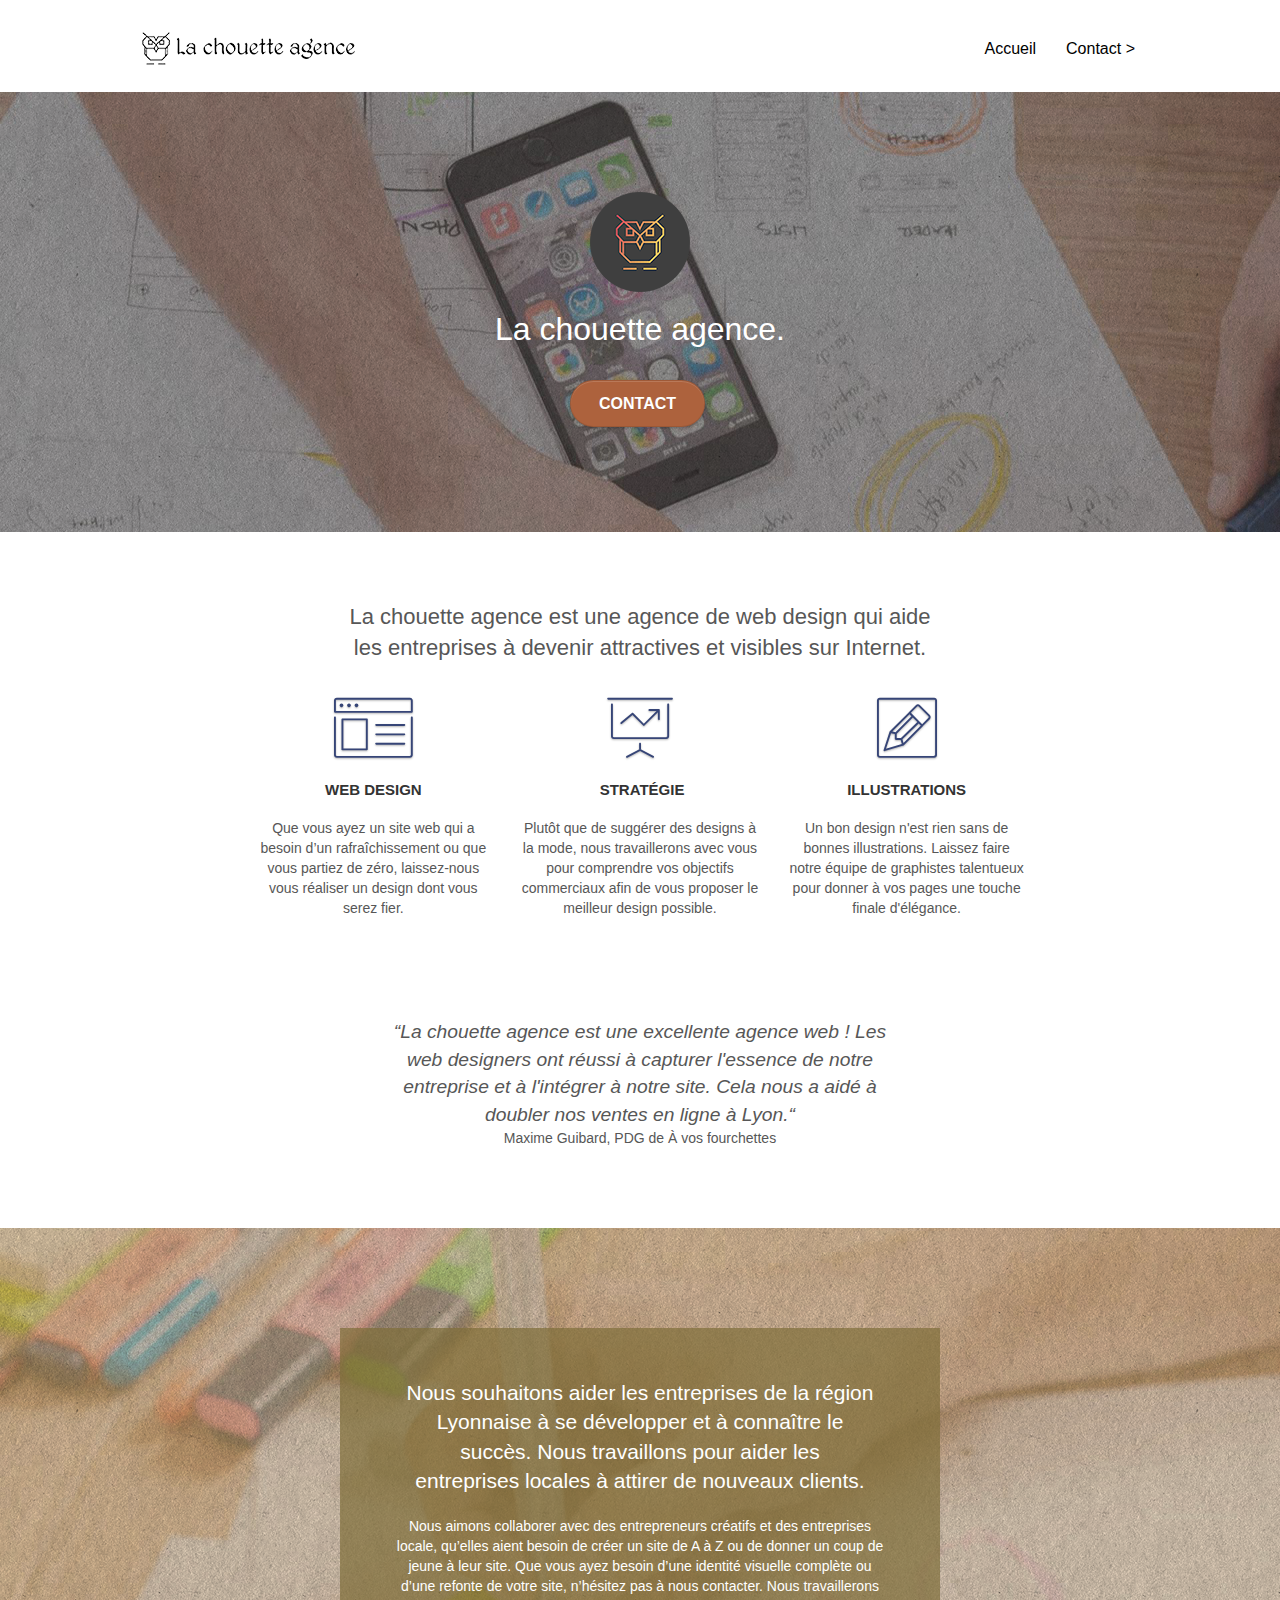
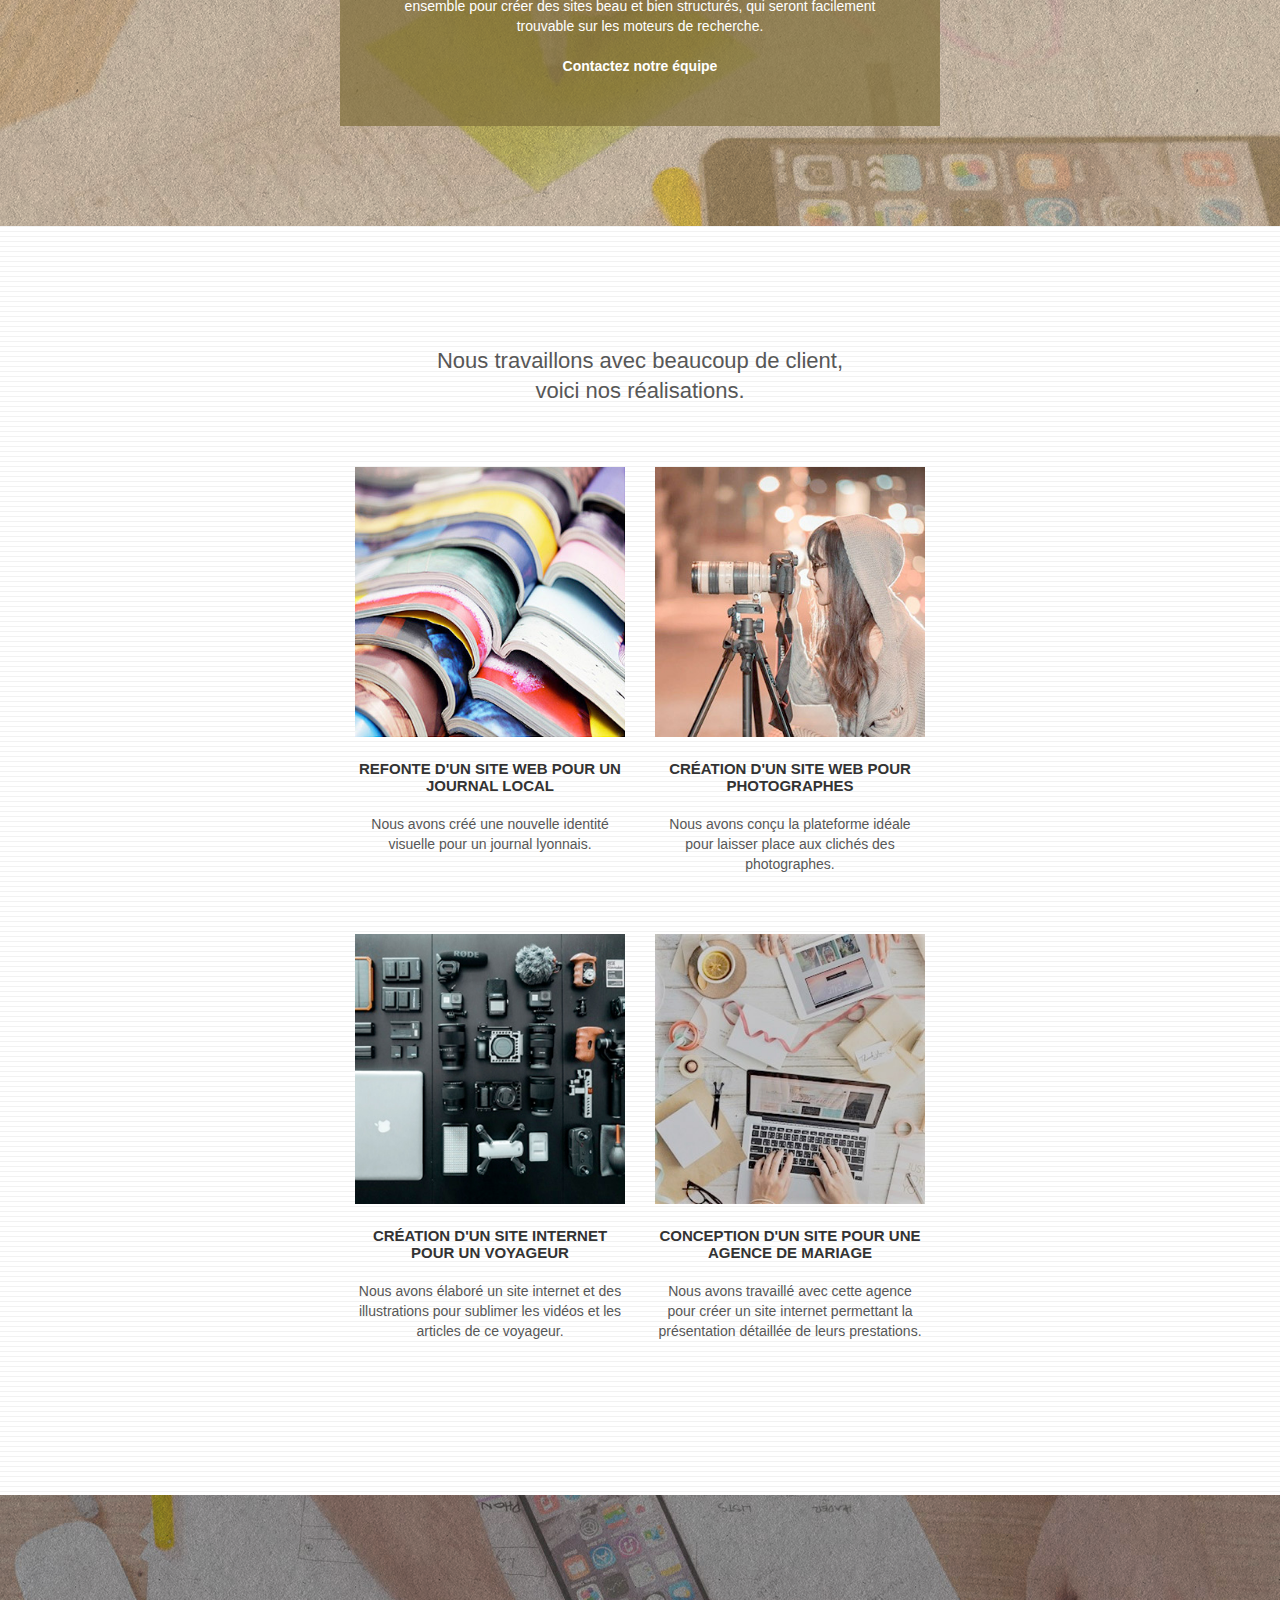
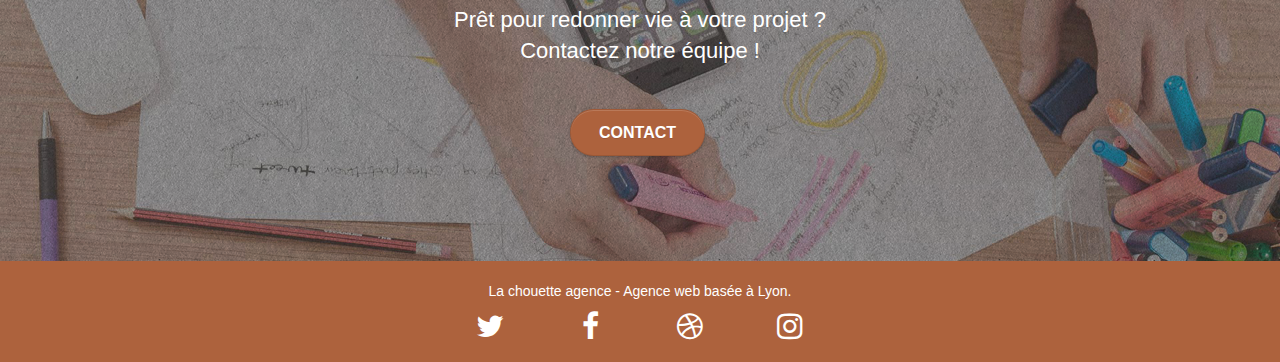
<file: index.html>
<!doctype html>

<html lang="fr">

<head>
    <meta charset="utf-8">

    <meta name="description" content="Notre agence de web design est spécialisée dans la création et l’optimisation de sites internet. Nous aidons les entreprises à obtenir de la visibilité et de l’attractivité sur le web.">

    <meta name="viewport" content="width=device-width, initial-scale=1.0, viewport-fit=cover">

    <meta name="robots" content="index, follow">

    <link rel="shortcut icon" type="image/png" href="favicon.jpg">
    
	<link rel="stylesheet" type="text/css" href="./css/bootstrap.min.css">
	<link rel="stylesheet" type="text/css" href="style.min.css">
	<link rel="stylesheet" type="text/css" href="./css/font-awesome.min.css">
	<link rel="stylesheet" type="text/css" href="./css/et-line.min.css">
	
    
	<script src="./js/jquery-2.1.0.min.js"></script>
	<script src="./js/bootstrap.min.js"></script>
	<script src="./js/blocs.min.js"></script>
	<script src="./js/jquery.touchSwipe.min.js" defer></script>
	<script src="./js/gmaps.min.js"></script>

    <title>La chouette agence - Web design à Lyon</title>

    
<!-- Analytics -->
 
<!-- Analytics END -->
    
</head>

<body>
<!-- Principal conteneur -->
	<div class="page-container">
    
		<!-- bloc-0 -->
		<header class="bloc bgc-white l-bloc " id="bloc-0">
			<div class="container bloc-sm">

				<nav class="navbar row" aria-label="main navigation">
					<div class="navbar-header">
						<a class="navbar-brand" href="index.html"><img src="img/la-chouette-agence.png" alt="Logo de la chouette agance" height="40" /></a>
						<button id="nav-toggle" type="button" class="ui-navbar-toggle navbar-toggle" data-toggle="collapse" data-target=".navbar-1" aria-controls="toggle-navbar" aria-expanded="false" aria-label="Toggle Navigation">
							<span class="sr-only">Toggle navigation</span><span class="icon-bar"></span><span class="icon-bar"></span><span class="icon-bar"></span>
						</button>
					</div>
					<div id="toggle-navbar" class="collapse navbar-collapse navbar-1 special-dropdown-nav">
						<ul class="site-navigation nav navbar-nav">
							<li aria-current="page">
								<a href="index.html">Accueil</a>
							</li>
							<li>
								<a href="contact.html">Contact &gt;</a>
							</li>
						</ul>
					</div>
				</nav>
			</div>
		</header>
		<!-- bloc-0 END -->

		<main>

			<!-- bloc-1-presentation -->
			<section class="bloc bgc-dark-slate-blue bg-banniere d-bloc bg-t-edge bloc-bg-texture texture-paper b-parallax" id="bloc-1-hero">
				<div class="container bloc-lg">
					<div class="row tight-width-whitespace">
						<div class="col-sm-12">
							<img src="img/logo.png" class="center-block image-resize-mode" width="100" alt="Logo de la chouette agence" />
							<h1 class="text-center hero-bloc-text tc-white ">
								La chouette agence.
							</h1>
							<div class="text-center">
								<a href="page2.html" class="btn btn-lg btn-clean btn-rd cta-hero btn-atomic-tangerine" id="cta-hero">Contact</a>
							</div>
						</div>
					</div>
				</div>
			</section>
			<!-- bloc-1-presentation END -->

			<!-- bloc-2-services -->
			<section class="bloc bgc-white l-bloc" id="bloc-2-services">
				<div class="container bloc-md">
					<div class="row">
						<div class="col-sm-12 text-center">
							<h2 class="bloc-2__heading">La chouette agence est une agence de web design qui aide<br> les entreprises à devenir attractives et visibles sur Internet.</h2>
						</div>
					</div>
					<div class="row voffset-lg med-width-whitespace">
						<div class="col-sm-4">
							<div class="text-center">
								<span class="et-icon-browser sm-shadow icon-dark-slate-blue icons icon-lg"></span>
							</div>
							<h3 class="mg-md text-center">
								Web design
							</h3>
							<p class="text-center ">
								Que vous ayez un <strong>site web</strong> qui a besoin d&rsquo;un rafraîchissement ou que vous partiez de zéro, laissez-nous vous réaliser un <strong>design</strong> dont vous serez fier.
							</p>
						</div>
						<div class="col-sm-4">
							<div class="text-center">
								<span class="et-icon-presentation sm-shadow icon-dark-slate-blue icons icon-lg"></span>
							</div>
							<h3 class="mg-md text-center">
								&nbsp;Stratégie
							</h3>
							<p class="text-center ">
								Plutôt que de suggérer des <strong>designs</strong> à la mode, nous travaillerons avec vous pour comprendre vos objectifs commerciaux afin de vous proposer le meilleur <strong>design</strong> possible.<br>
							</p>
						</div>
						<div class="col-sm-4">
							<div class="text-center">
								<span class="et-icon-edit sm-shadow icon-dark-slate-blue icons icon-lg"></span>
							</div>
							<h3 class="mg-md text-center">
								Illustrations
							</h3>
							<p class="text-center ">
								Un bon <strong>design</strong> n'est rien sans de bonnes illustrations. Laissez faire notre équipe de <strong>graphistes</strong> talentueux pour donner à vos pages une touche finale d'élégance.
							</p>
						</div>
					</div>
					<div class="row voffset-lg voffset">
						<blockquote class="col-xs-12 col-md-8 col-md-offset-2 text-center">
							<p class="blockquote__quote">“La chouette agence est une excellente <strong>agence web</strong> ! Les<br> <strong>web designers</strong> ont réussi à capturer l'essence de notre<br> entreprise et à l'intégrer à notre <strong>site</strong>. Cela nous a aidé à<br> doubler nos ventes en ligne à <strong>Lyon</strong>.“</p>

							<p class="blockquote__author">Maxime Guibard, PDG de À vos fourchettes</p>

						</blockquote>
					</div>
				</div>
			</section>
			<!-- bloc-2-services END -->

			<!-- bloc-3-what-i-do -->
			<section class="bloc tc-white bgc-atomic-tangerine bg-presentation d-bloc bloc-bg-texture texture-paper b-parallax" id="bloc-3-what-i-do">
				<div class="container bloc-lg">
					<div class="row tight-width-whitespace black-background">
						<div class="col-sm-12">
							<h2 class="mg-md text-center tc-white bloc-3__heading">
								Nous souhaitons aider les entreprises de la région<br> Lyonnaise à se développer et à connaître le<br> succès. Nous travaillons pour aider les<br> entreprises locales à attirer de nouveaux clients.<br>
							</h2>
							<p class="text-center white">Nous aimons collaborer avec des entrepreneurs créatifs et des entreprises locale, qu’elles aient besoin de <strong>créer un site</strong> de A à Z ou de donner un coup de jeune à leur <strong>site</strong>. Que vous ayez besoin d’une <strong>identité visuelle</strong> complète ou d’une refonte de votre <strong>site</strong>, n’hésitez pas à nous contacter. Nous travaillerons ensemble pour créer des sites beau et bien structurés, qui seront facilement trouvable sur les <strong>moteurs de recherche</strong>. <br><br><a class="ltc-white bold-link" href="page2.html">Contactez notre équipe</a>
							</p>
						</div>
					</div>
				</div>
			</section>
			<!-- bloc-3-what-i-do END -->

			<!-- bloc-4-portfolio -->
			<section class="bloc bgc-white bg-lines-h2-bg bg-repeat l-bloc" id="bloc-4-portfolio">
				<div class="container bloc-lg">
					<div class="row">
						<div class="col-sm-12 text-center">
							<h2 class="bloc-4__heading">Nous travaillons avec beaucoup de client,<br> voici nos réalisations.</h2>
						</div>
					</div>
					<div class="row tight-width-whitespace portfolio-row">
						<div class="col-sm-6">
							<a href="#" data-lightbox="img/1.jpg" data-gallery-id="gallery-1" data-caption="Refonte d'un site web pour un journal local" data-frame="snapshot-lb"><img src="img/1.jpg" alt="Une pile de livre ouvert, site web pour un journal" class="img-responsive portfolio-thumb" /></a>
							<h3 class="mg-md text-center">
								Refonte d'un site web pour un journal local
							</h3>
							<p class="text-center">
								Nous avons créé une nouvelle <strong>identité visuelle</strong> pour un journal lyonnais.
							</p>
						</div>
						<div class="col-sm-6">
							<a href="#" data-lightbox="img/2.jpg" data-gallery-id="gallery-1" data-caption="Création d'un site web pour photographes" data-frame="snapshot-lb"><img src="img/2.jpg" class="img-responsive portfolio-thumb" alt="Création d'un site web pour photographes" /></a>
							<h3 class="mg-md text-center">
								Création d'un site web pour photographes
							</h3>
							<p class="text-center">
								Nous avons conçu la plateforme idéale pour laisser place aux clichés des photographes.
							</p>
						</div>
					</div>
					<div class="row tight-width-whitespace portfolio-row">
						<div class="col-sm-6">
							<a href="#" data-lightbox="img/3.jpg" data-gallery-id="gallery-1" data-caption="Création d'un site internet pour un voyageur" data-frame="snapshot-lb"><img src="img/3.jpg" class="img-responsive portfolio-thumb" alt="Création d'un site web pour voyageur"/></a>
							<h3 class="mg-md text-center">
								Création d'un site internet pour un voyageur
							</h3>
							<p class="text-center">
								Nous avons élaboré un <strong>site internet</strong> et des <strong>illustrations</strong> pour sublimer les vidéos et les articles de ce voyageur.
							</p>
						</div>
						<div class="col-sm-6">
							<a href="#" data-lightbox="img/4.jpg" data-gallery-id="gallery-1" data-caption="Conception d'un site pour une agence de mariage" data-frame="snapshot-lb"><img src="img/4.jpg" class="img-responsive portfolio-thumb" alt="Création d'un site web pour agence de mariage" /></a>
							<h3 class="mg-md text-center">
								Conception d'un site pour une agence de mariage
							</h3>
							<p class="text-center">
								Nous avons travaillé avec cette agence pour créer un <strong>site internet</strong> permettant la présentation détaillée de leurs prestations.
							</p>
						</div>
					</div>
				</div>
			</section>
			<!-- bloc-4-portfolio END -->

			<!-- bloc-5-cta -->
			<section class="bloc bgc-dark-slate-blue bg-banniere d-bloc bloc-bg-texture texture-paper" id="bloc-5-cta">
				<div class="container bloc-lg">
					<div class="row">
						<h2 class="mg-md text-center tc-white bloc-5__heading">
							Prêt pour redonner vie à votre projet ?<br>Contactez notre équipe !
						</h2>
						<div class="col-sm-12 text-center">
							<a href="page2.html" class="btn btn-atomic-tangerine btn-clean btn-rd btn-lg cta-hero">Contact</a>
						</div>
					</div>
				</div>
			</section>
			<!-- bloc-5-cta END -->
		</main>

		<!-- Footer - bloc-8 -->
		<footer class="bloc bgc-atomic-tangerine d-bloc" id="bloc-8">
			<div class="container bloc-sm">
				<div class="row">
					<div class="col-sm-12">
						<p class="text-center white">
							La chouette agence - Agence web basée à Lyon.
						</p>
						<div class="row row-no-gutters social">
							<div class="col-sm-3">
								<div class="text-center">
									<a class="social" href="index.html"><span class="fa fa-twitter icon-md"></span></a>
								</div>
							</div>
							<div class="col-sm-3">
								<div class="text-center">
									<a class="social" href="index.html"><span class="fa fa-facebook icon-md"></span></a>
								</div>
							</div>
							<div class="col-sm-3">
								<div class="text-center">
									<a class="social" href="index.html"><span class="fa fa-dribbble icon-md"></span></a>
								</div>
							</div>
							<div class="col-sm-3">
								<div class="text-center">
									<a class="social" href="index.html"><span class="fa fa-instagram icon-md"></span></a>
								</div>
							</div>
						</div>
					</div>
				</div>
			</div>
		</footer>
		<!-- Footer - bloc-8 END -->

	</div>
	<!-- Principal conteneur END -->
    

</body>
</html>
</file>
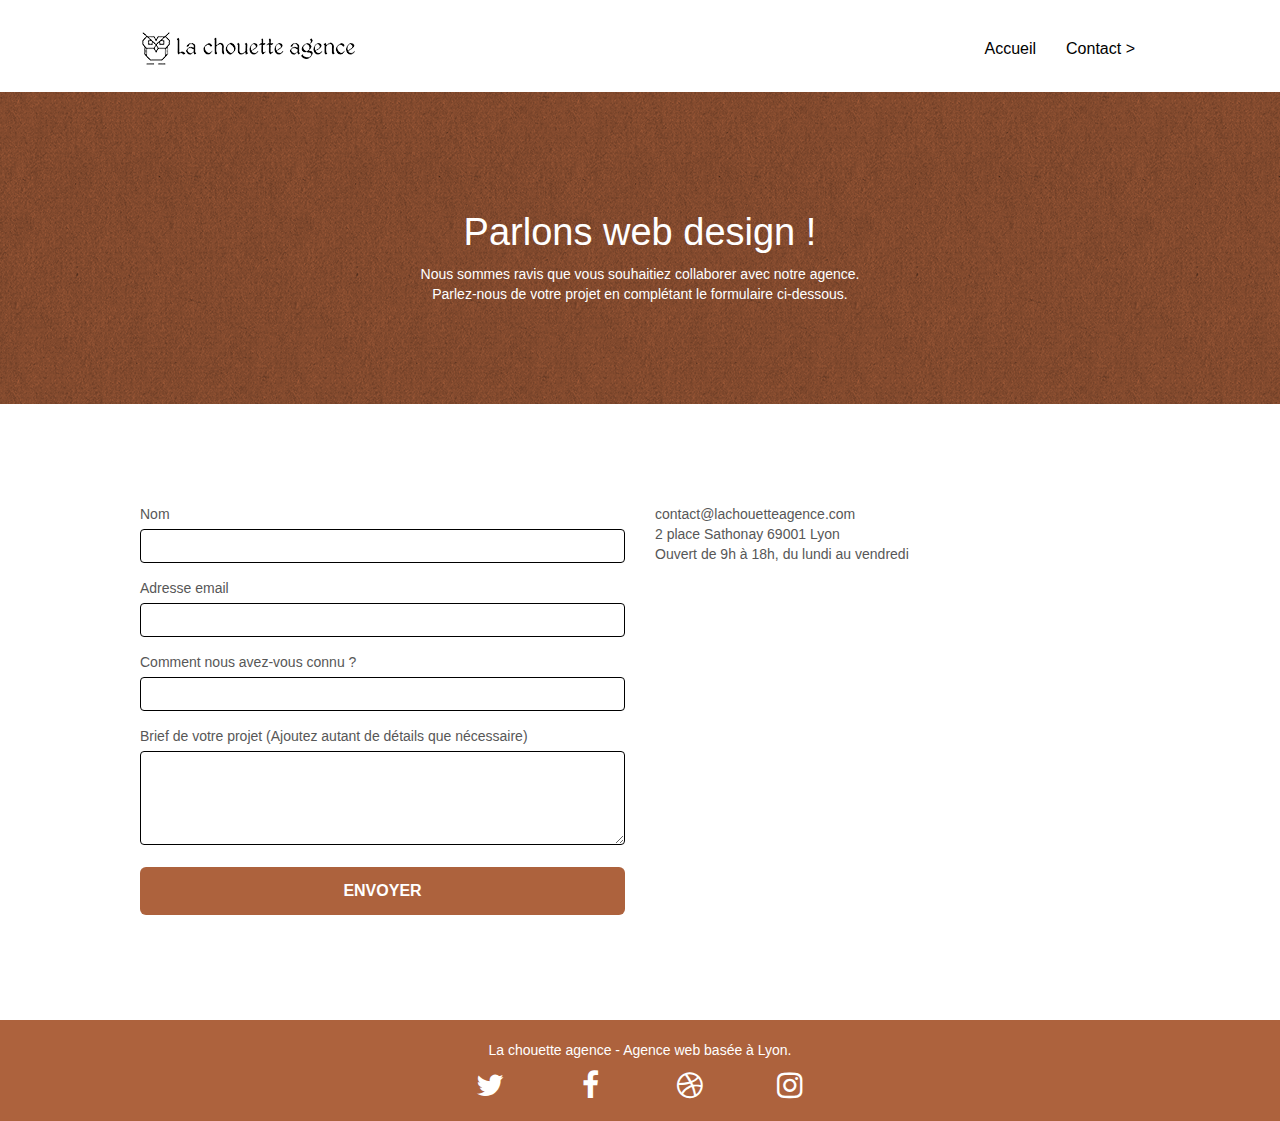
<file: contact.html>
<!doctype html>
<html lang="fr">
<head>
    <meta charset="utf-8">
    <meta name="description" content="Notre agence de web design est spécialisée dans la création et l’optimisation de sites internet. Nous aidons les entreprises à obtenir de la visibilité et de l’attractivité sur le web.">
    <meta name="viewport" content="width=device-width, initial-scale=1.0, viewport-fit=cover">
    <meta name="robots" content="index, follow">
    <link rel="shortcut icon" type="image/png" href="favicon.jpg">
    
	<link rel="stylesheet" type="text/css" href="./css/bootstrap.min.css">
	<link rel="stylesheet" type="text/css" href="style.min.css">
	<link rel="stylesheet" type="text/css" href="./css/font-awesome.min.css">
	<link rel="stylesheet" type="text/css" href="./css/et-line.min.css">
	
    
	<script src="./js/jquery-2.1.0.min.js"></script>
	<script src="./js/bootstrap.min.js"></script>
	<script src="./js/blocs.min.js"></script>
	<script src="./js/jqBootstrapValidation.min.js"></script>
	<script src="./js/formHandler.min.js"></script>

    <title>La chouette agence - Contact</title>

    
<!-- Analytics -->
 
<!-- Analytics END -->
    
</head>
<body>
<!-- Principal conteneur -->
	<div class="page-container">
    
		<!-- bloc-0 -->
		<header class="bloc bgc-white l-bloc " id="bloc-0">
			<div class="container bloc-sm">
				<nav class="navbar row">
					<div class="navbar-header">
						<a class="navbar-brand" href="index.html"><img src="img/la-chouette-agence.png" alt="atlanta web design logo" height="40" /></a>
						<button id="nav-toggle" type="button" class="ui-navbar-toggle navbar-toggle" data-toggle="collapse" data-target=".navbar-1" aria-controls="toggle-navbar" aria-expanded="false" aria-label="Toggle Navigation">
							<span class="sr-only">Toggle navigation</span><span class="icon-bar"></span><span class="icon-bar"></span><span class="icon-bar"></span>
						</button>
					</div>
					<div  id="toggle-navbar" class="collapse navbar-collapse navbar-1 special-dropdown-nav">
						<ul class="site-navigation nav navbar-nav">
							<li>
								<a href="index.html">Accueil</a>
							</li>
							<li aria-current="page">
								<a href="page2.html">Contact &gt;</a>
							</li>
						</ul>
					</div>
				</nav>
			</div>
		</header>
		<!-- bloc-0 END -->

		<main>

			<!-- bloc-6 -->
			<section class="bloc bg-dots-bg bg-repeat bgc-atomic-tangerine d-bloc bloc-bg-texture texture-paper" id="bloc-6">
				<div class="container bloc-lg">
					<div class="row">
						<div class="col-sm-12">
							<h1 class="text-center hero-bloc-text tc-white">
								Parlons web design !
							</h1>
							<p class="text-center mg-lg tc-white tight-width-whitespace">
								Nous sommes ravis que vous souhaitiez collaborer avec notre <strong>agence</strong>.<br>
								Parlez-nous de votre projet en complétant le formulaire ci-dessous.
							</p>
						</div>
					</div>
				</div>
			</section>
			<!-- bloc-6 END -->

			<!-- bloc-7 -->
			<section class="bloc bgc-white l-bloc" id="bloc-7">
				<div class="container bloc-lg">
					<div class="row">
						<div class="col-sm-6">

							<form id="form_1" novalidate>
								<h2 class="sr-only">Formulaire de contact</h2>
								<div class="form-group" role="group" aria-labelledby="label-name">
									<label class="form-label" for="name" id="label-name">
										Nom
									</label>
									<input id="name" name="name" class="form-control" required />
								</div>
								<div class="form-group" role="group" aria-labelledby="label-email">
									<label class="form-label" for="email" id="label-email">
										Adresse email
									</label>
									<input id="email" class="form-control" type="email" name="email" required />
								</div>
								<div class="form-group" role="group" aria-labelledby="label-connu">
									<label class="form-label" for="input_504" id="label-connu">
										Comment nous avez-vous connu ?
									</label>
									<input class="form-control" type="text" required name="input_504" id="input_504" />
								</div>
								<div class="form-group" role="group" aria-labelledby="label-message">
									<label class="form-label" for="message" id="label-message">
										Brief de votre projet (Ajoutez autant de détails que nécessaire)<br>
									</label><textarea id="message" name="message" class="form-control" rows="4" cols="50" required></textarea>
								</div> 
								<button class="bloc-button btn btn-lg btn-block cta-hero btn-atomic-tangerine" type="submit">
									Envoyer
								</button>
							</form>
							
						</div>
						<div class="col-sm-6">
							<p class="form-txt">
								contact@lachouetteagence.com<br>2 place Sathonay 69001 Lyon<br>Ouvert de 9h à 18h, du lundi au vendredi
							</p>
						</div>
					</div>
				</div>
			</section>
			<!-- bloc-7 END -->

			<!-- ScrollToTop Button -->
			<a class="bloc-button btn btn-d scrollToTop" onclick="scrollToTarget('1')"><span class="fa fa-chevron-up chevron"></span></a>
			<!-- ScrollToTop Button END-->

		</main>

		<!-- Footer - bloc-8 -->
		<footer class="bloc bgc-atomic-tangerine d-bloc" id="bloc-8">
			<div class="container bloc-sm">
				<div class="row">
					<div class="col-sm-12">
						<p class="text-center white">
							La chouette agence - Agence web basée à Lyon.
						</p>
						<div class="row row-no-gutters social">
							<div class="col-sm-3">
								<div class="text-center">
									<a class="social" href="index.html"><span class="fa fa-twitter icon-md"></span></a>
								</div>
							</div>
							<div class="col-sm-3">
								<div class="text-center">
									<a class="social" href="index.html"><span class="fa fa-facebook icon-md"></span></a>
								</div>
							</div>
							<div class="col-sm-3">
								<div class="text-center">
									<a class="social" href="index.html"><span class="fa fa-dribbble icon-md"></span></a>
								</div>
							</div>
							<div class="col-sm-3">
								<div class="text-center">
									<a class="social" href="index.html"><span class="fa fa-instagram icon-md"></span></a>
								</div>
							</div>
						</div>
					</div>
				</div>
			</div>
		</footer>
		<!-- Footer - bloc-8 END -->

	</div>
	<!-- Principal conteneur END -->
    

</body>
</html>
</file>
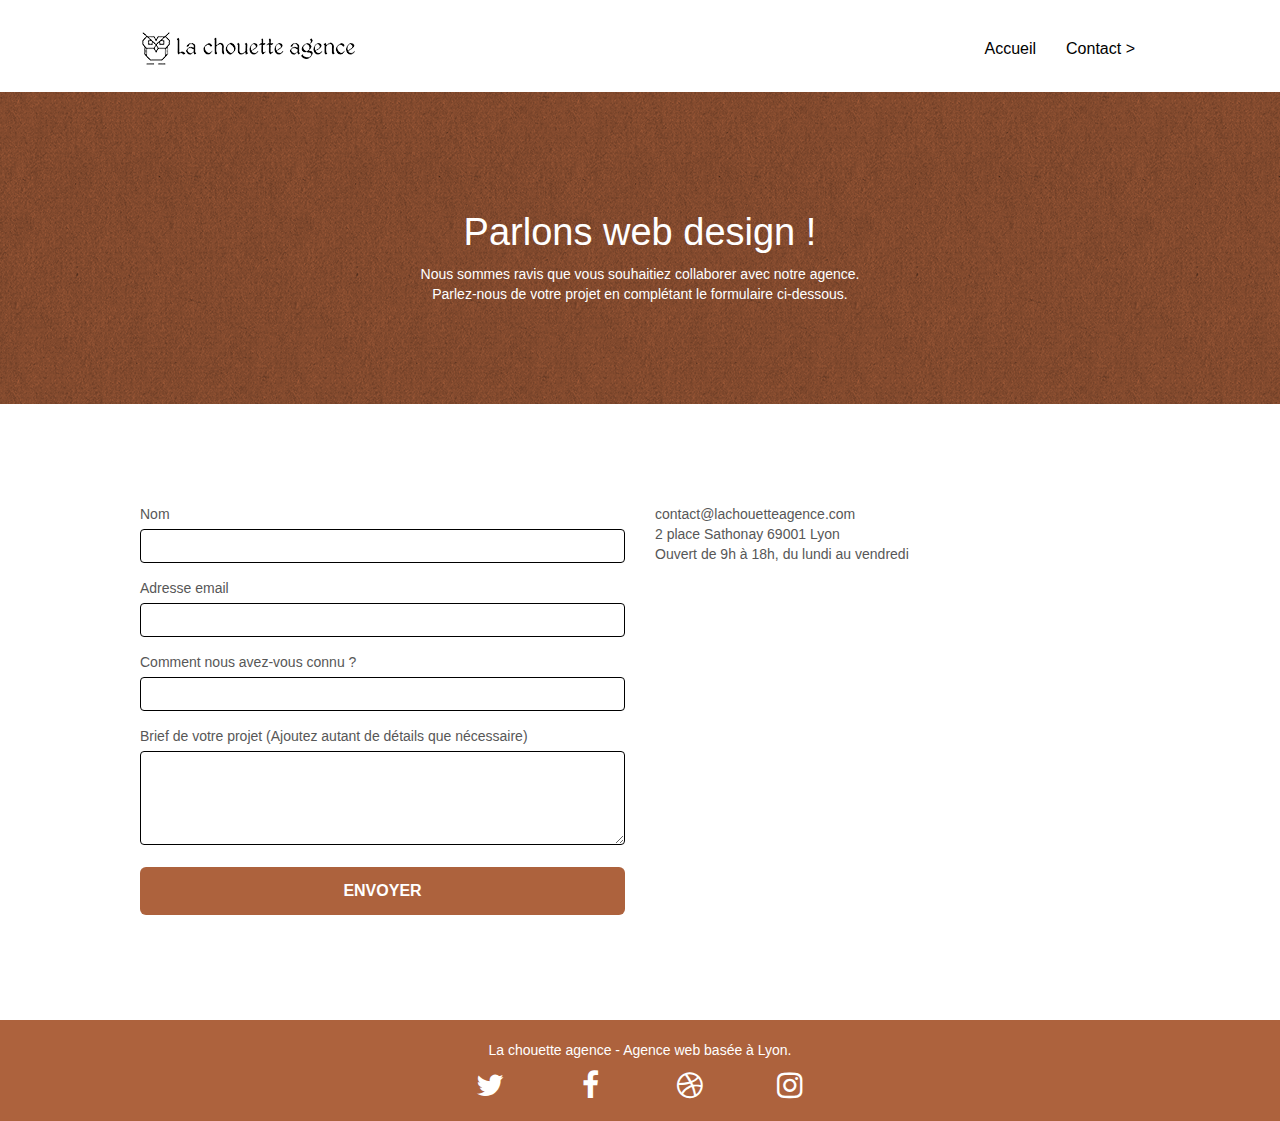
<file: page2.html>
<!doctype html>
<html lang="fr">
<head>
    <meta charset="utf-8">
    <meta name="description" content="Notre agence de web design est spécialisée dans la création et l’optimisation de sites internet. Nous aidons les entreprises à obtenir de la visibilité et de l’attractivité sur le web.">
    <meta name="viewport" content="width=device-width, initial-scale=1.0, viewport-fit=cover">
    <meta name="robots" content="index, follow">
    <link rel="shortcut icon" type="image/png" href="favicon.jpg">
    
	<link rel="stylesheet" type="text/css" href="./css/bootstrap.min.css">
	<link rel="stylesheet" type="text/css" href="style.min.css">
	<link rel="stylesheet" type="text/css" href="./css/font-awesome.min.css">
	<link rel="stylesheet" type="text/css" href="./css/et-line.min.css">
	
    
	<script src="./js/jquery-2.1.0.min.js"></script>
	<script src="./js/bootstrap.min.js"></script>
	<script src="./js/blocs.min.js"></script>
	<script src="./js/jqBootstrapValidation.min.js"></script>
	<script src="./js/formHandler.min.js"></script>

    <title>La chouette agence - Contact</title>

    
<!-- Analytics -->
 
<!-- Analytics END -->
    
</head>
<body>
<!-- Principal conteneur -->
	<div class="page-container">
    
		<!-- bloc-0 -->
		<header class="bloc bgc-white l-bloc " id="bloc-0">
			<div class="container bloc-sm">
				<nav class="navbar row">
					<div class="navbar-header">
						<a class="navbar-brand" href="index.html"><img src="img/la-chouette-agence.png" alt="atlanta web design logo" height="40" /></a>
						<button id="nav-toggle" type="button" class="ui-navbar-toggle navbar-toggle" data-toggle="collapse" data-target=".navbar-1" aria-controls="toggle-navbar" aria-expanded="false" aria-label="Toggle Navigation">
							<span class="sr-only">Toggle navigation</span><span class="icon-bar"></span><span class="icon-bar"></span><span class="icon-bar"></span>
						</button>
					</div>
					<div  id="toggle-navbar" class="collapse navbar-collapse navbar-1 special-dropdown-nav">
						<ul class="site-navigation nav navbar-nav">
							<li>
								<a href="index.html">Accueil</a>
							</li>
							<li aria-current="page">
								<a href="page2.html">Contact &gt;</a>
							</li>
						</ul>
					</div>
				</nav>
			</div>
		</header>
		<!-- bloc-0 END -->

		<main>

			<!-- bloc-6 -->
			<section class="bloc bg-dots-bg bg-repeat bgc-atomic-tangerine d-bloc bloc-bg-texture texture-paper" id="bloc-6">
				<div class="container bloc-lg">
					<div class="row">
						<div class="col-sm-12">
							<h1 class="text-center hero-bloc-text tc-white">
								Parlons web design !
							</h1>
							<p class="text-center mg-lg tc-white tight-width-whitespace">
								Nous sommes ravis que vous souhaitiez collaborer avec notre <strong>agence</strong>.<br>
								Parlez-nous de votre projet en complétant le formulaire ci-dessous.
							</p>
						</div>
					</div>
				</div>
			</section>
			<!-- bloc-6 END -->

			<!-- bloc-7 -->
			<section class="bloc bgc-white l-bloc" id="bloc-7">
				<div class="container bloc-lg">
					<div class="row">
						<div class="col-sm-6">
							<form id="form_1" novalidate success-msg="Your message has been sent." fail-msg="Sorry it seems that our mail server is not responding, Sorry for the inconvenience!">
								<h2 class="sr-only">Formulaire de contact</h2>
								<div class="form-group" role="group" aria-labelledby="label-name">
									<label class="form-label" for="name" id="label-name">
										Nom
									</label>
									<input id="name" name="name" class="form-control" required />
								</div>
								<div class="form-group" role="group" aria-labelledby="label-email">
									<label class="form-label" for="email" id="label-email">
										Adresse email
									</label>
									<input id="email" class="form-control" type="email" name="email" required />
								</div>
								<div class="form-group" role="group" aria-labelledby="label-connu">
									<label class="form-label" for="input_504" id="label-connu">
										Comment nous avez-vous connu ?
									</label>
									<input class="form-control" type="text" required name="input_504" id="input_504" />
								</div>
								<div class="form-group" role="group" aria-labelledby="label-message">
									<label class="form-label" for="message" id="label-message">
										Brief de votre projet (Ajoutez autant de détails que nécessaire)<br>
									</label><textarea id="message" name="message" class="form-control" rows="4" cols="50" required></textarea>
								</div> 
								<button class="bloc-button btn btn-lg btn-block cta-hero btn-atomic-tangerine" type="submit">
									Envoyer
								</button>
							</form>
						</div>
						<div class="col-sm-6">
							<p class="form-txt">
								contact@lachouetteagence.com<br>2 place Sathonay 69001 Lyon<br>Ouvert de 9h à 18h, du lundi au vendredi
							</p>
						</div>
					</div>
				</div>
			</section>
			<!-- bloc-7 END -->

			<!-- ScrollToTop Button -->
			<a class="bloc-button btn btn-d scrollToTop" onclick="scrollToTarget('1')"><span class="fa fa-chevron-up chevron"></span></a>
			<!-- ScrollToTop Button END-->

		</main>

		<!-- Footer - bloc-8 -->
		<footer class="bloc bgc-atomic-tangerine d-bloc" id="bloc-8">
			<div class="container bloc-sm">
				<div class="row">
					<div class="col-sm-12">
						<p class="text-center white">
							La chouette agence - Agence web basée à Lyon.
						</p>
						<div class="row row-no-gutters social">
							<div class="col-sm-3">
								<div class="text-center">
									<a class="social" href="index.html"><span class="fa fa-twitter icon-md"></span></a>
								</div>
							</div>
							<div class="col-sm-3">
								<div class="text-center">
									<a class="social" href="index.html"><span class="fa fa-facebook icon-md"></span></a>
								</div>
							</div>
							<div class="col-sm-3">
								<div class="text-center">
									<a class="social" href="index.html"><span class="fa fa-dribbble icon-md"></span></a>
								</div>
							</div>
							<div class="col-sm-3">
								<div class="text-center">
									<a class="social" href="index.html"><span class="fa fa-instagram icon-md"></span></a>
								</div>
							</div>
						</div>
					</div>
				</div>
			</div>
		</footer>
		<!-- Footer - bloc-8 END -->

	</div>
	<!-- Principal conteneur END -->
    

</body>
</html>
</file>
<file: style.min.css>
body{margin:0;padding:0;background:#fff;overflow-x:hidden}a,button{transition:all .3s ease-in-out;outline:0!important}a:focus,a:hover{text-decoration:none;cursor:pointer}#page-loading-blocs-notifaction{position:fixed;top:0;bottom:0;width:100%;z-index:100000;background:#fff url(img/pageload-spinner.gif) no-repeat center center}.bloc{width:100%;clear:both;background:50% 50% no-repeat;padding:0 50px;background-size:cover;position:relative}.bloc .container{padding-left:0;padding-right:0}.bloc-lg{padding:100px 50px}.bloc-md{padding:50px}.bloc-sm{padding:20px 50px}.bg-b-edge,.bg-bl-edge,.bg-br-edge,.bg-center,.bg-l-edge,.bg-r-edge,.bg-repeat,.bg-t-edge,.bg-tl-edge,.bg-tr-edge{background-size:auto!important}.bg-repeat{background:repeat}.bg-t-edge{background:top no-repeat}.bloc-bg-texture::before{content:"";background-size:2px 2px;position:absolute;top:0;bottom:0;left:0;right:0;z-index:0}.texture-paper::before{background:url(img/texture-paper.png);background-size:280px 280px;z-index:-1}.b-parallax{background-attachment:fixed}.d-bloc{color:rgba(255,255,255,.7)}.d-bloc button:focus,.d-bloc button:hover{color:rgba(255,255,255,.9)}.d-bloc .icon-round,.d-bloc .icon-rounded,.d-bloc .icon-semi-rounded-a,.d-bloc .icon-semi-rounded-b,.d-bloc .icon-square{border-color:rgba(255,255,255,.9)}.d-bloc .divider-h span{border-color:rgba(255,255,255,.2)}.d-bloc .a-btn,.d-bloc .navbar a,.d-bloc .navbar-brand,.d-bloc a .icon-lg,.d-bloc a .icon-md,.d-bloc a .icon-sm,.d-bloc a .icon-xl,.d-bloc h1 a,.d-bloc h2 a,.d-bloc h3 a,.d-bloc h4 a,.d-bloc h5 a,.d-bloc h6 a,.d-bloc p a{color:#fff}.d-bloc .a-btn:focus,.d-bloc .a-btn:hover,.d-bloc .navbar a:focus,.d-bloc .navbar a:hover,.d-bloc .navbar-brand:focus,.d-bloc .navbar-brand:hover,.d-bloc a:focus .icon-lg,.d-bloc a:focus .icon-md,.d-bloc a:focus .icon-sm,.d-bloc a:focus .icon-xl,.d-bloc a:hover .icon-lg,.d-bloc a:hover .icon-md,.d-bloc a:hover .icon-sm,.d-bloc a:hover .icon-xl,.d-bloc h1 a:focus,.d-bloc h1 a:hover,.d-bloc h2 a:focus,.d-bloc h2 a:hover,.d-bloc h3 a:focus,.d-bloc h3 a:hover,.d-bloc h4 a:focus,.d-bloc h4 a:hover,.d-bloc h5 a:focus,.d-bloc h5 a:hover,.d-bloc h6 a:focus,.d-bloc h6 a:hover,.d-bloc p a:focus,.d-bloc p a:hover{color:rgba(255,255,255,.7)}.d-bloc .navbar-toggle .icon-bar{background:#fff}.d-bloc .btn-wire,.d-bloc .btn-wire:hover{color:#fff;border-color:#fff}.d-bloc .panel{color:rgba(0,0,0,.5)}.d-bloc .panel button:hover{color:rgba(0,0,0,.7)}.d-bloc .panel icon{border-color:rgba(0,0,0,.7)}.d-bloc .panel .divider-h span{border-color:rgba(0,0,0,.1)}.d-bloc .panel .a-btn{color:rgba(0,0,0,.6)}.d-bloc .panel .a-btn:focus,.d-bloc .panel .a-btn:hover{color:#000}.d-bloc .panel .btn-wire,.d-bloc .panel .btn-wire:focus,.d-bloc .panel .btn-wire:hover{color:rgba(0,0,0,.7);border-color:rgba(0,0,0,.3)}.d-bloc .panel,.l-bloc{color:rgba(0,0,0,.5)}.d-bloc .panel button:focus,.d-bloc .panel button:hover,.l-bloc button:focus,.l-bloc button:hover{color:rgba(0,0,0,.7)}.l-bloc .icon-round,.l-bloc .icon-rounded,.l-bloc .icon-semi-rounded-a,.l-bloc .icon-semi-rounded-b,.l-bloc .icon-square{border-color:rgba(0,0,0,.7)}.d-bloc .panel .divider-h span,.l-bloc .divider-h span{border-color:rgba(0,0,0,.1)}.d-bloc .panel .a-btn,.l-bloc .a-btn,.l-bloc .navbar a,.l-bloc .navbar-brand,.l-bloc a .icon-lg,.l-bloc a .icon-md,.l-bloc a .icon-sm,.l-bloc a .icon-xl,.l-bloc h1 a,.l-bloc h2 a,.l-bloc h3 a,.l-bloc h4 a,.l-bloc h5 a,.l-bloc h6 a,.l-bloc p a{color:#000}.d-bloc .panel .a-btn:focus,.d-bloc .panel .a-btn:hover,.l-bloc .a-btn:focus,.l-bloc .a-btn:hover,.l-bloc .navbar a:focus,.l-bloc .navbar a:hover,.l-bloc .navbar-brand:focus,.l-bloc .navbar-brand:hover,.l-bloc a:focus .icon-lg,.l-bloc a:focus .icon-md,.l-bloc a:focus .icon-sm,.l-bloc a:focus .icon-xl,.l-bloc a:hover .icon-lg,.l-bloc a:hover .icon-md,.l-bloc a:hover .icon-sm,.l-bloc a:hover .icon-xl,.l-bloc h1 a:focus,.l-bloc h1 a:hover,.l-bloc h2 a:focus,.l-bloc h2 a:hover,.l-bloc h3 a:focus,.l-bloc h3 a:hover,.l-bloc h4 a:focus,.l-bloc h4 a:hover,.l-bloc h5 a:focus,.l-bloc h5 a:hover,.l-bloc h6 a:focus,.l-bloc h6 a:hover,.l-bloc p a:focus,.l-bloc p a:hover{color:#b0633f}.l-bloc .navbar-toggle .icon-bar{color:rgba(0,0,0,.6)}.d-bloc .panel .btn-wire,.d-bloc .panel .btn-wire:focus,.d-bloc .panel .btn-wire:hover,.l-bloc .btn-wire,.l-bloc .btn-wire:focus,.l-bloc .btn-wire:hover{color:rgba(0,0,0,.7);border-color:rgba(0,0,0,.3)}.voffset{margin-top:30px}.voffset-lg{margin-top:80px}.row-no-gutters{margin-right:0;margin-left:0}.row.row-no-gutters>[class*=" col-"],.row.row-no-gutters>[class^=col-]{padding-right:0;padding-left:0}#bloc-1-hero h1{font-size:32px}.navbar{margin-bottom:0;z-index:1}.navbar-brand{height:auto;padding:3px 15px;font-size:25px;font-weight:400;font-weight:600;line-height:44px}.navbar-brand img{max-height:200px;margin:0 5px 0 0;display:inline}.navbar-brand img[src$=svg]{min-width:100px}.nav-center .navbar-brand img{margin:0}.navbar .nav{padding-top:2px;margin-right:-16px;float:right;z-index:1}.nav>li{float:left;margin-top:4px;font-size:16px}.navbar-nav .open .dropdown-menu>li>a{text-align:inherit}.nav>li a:focus,.nav>li a:hover{background:0 0}.navbar-toggle{margin:10px 10px 0 0;border:0}.navbar-toggle:hover{background:0 0!important}.navbar-toggle .icon-bar{background-color:rgba(0,0,0,.5);width:26px}.nav-invert .navbar .nav{float:left}.nav-invert .navbar-brand,.nav-invert .navbar-header{float:right;position:relative;z-index:2}@media (min-width:768px){.site-navigation{position:absolute;top:50%;right:20px;transform:translate(0,-50%)}.nav>li .dropdown-menu a,.nav>li .dropdown-menu a:focus,.nav>li .dropdown-menu a:hover{color:#484848}.nav-invert .site-navigation{left:0;right:0}.nav-center{text-align:center}.nav-center .navbar-header{width:100%}.nav-center .nav>li,.nav-center .navbar-brand,.nav-center .navbar-header{float:none;display:inline-block}.nav-center .site-navigation{position:relative;width:100%;right:0;margin-right:0;margin-top:20px}.nav-center.mini-nav .navbar-toggle{float:none;margin:10px auto 0}}.nav>li>.dropdown a{background:0 0!important;display:block;padding:14px 15px}nav .caret{margin:0 5px}.dropdown-menu .dropdown-menu{top:-8px;left:100%}.dropdown-menu .dropmenu-flow-right{top:100%;left:0;margin-left:-1px;border-top-left-radius:0;border-top-right-radius:0}.dropdown-menu .dropdown span{border:4px solid #000;border-top-color:transparent;border-right-color:transparent;border-bottom-color:transparent;margin:6px -5px 0 0!important;float:right}.mg-md{margin-top:10px;margin-bottom:20px}.mg-lg{margin-top:10px;margin-bottom:40px}.btn{margin:0 5px 5px 0}.btn.pull-right{margin:0 0 5px 5px}.btn-d,.btn-d:focus,.btn-d:hover{color:#fff;background:rgba(0,0,0,.3)}button{outline:0!important}.btn-rd{border-radius:40px}.btn-clean{border:1px solid rgba(0,0,0,.08);border-bottom-color:rgba(0,0,0,.1);text-shadow:0 1px 0 rgba(0,0,1,.1);box-shadow:0 1px 3px rgba(0,0,1,.25),inset 0 1px 0 0 rgba(255,255,255,.15)}.icon-md{font-size:30px!important}.icon-lg{font-size:60px!important}.sm-shadow{text-shadow:0 1px 2px rgba(0,0,0,.3)}.panel-sq,.panel-sq .panel-footer,.panel-sq .panel-heading{border-radius:0}.panel-rd{border-radius:30px}.panel-rd .panel-heading{border-radius:29px 29px 0 0}.panel-rd .panel-footer{border-radius:0 0 29px 29px}.form-control{border-color:#000;box-shadow:none}.form-control:focus,.form-control:hover{border-color:#b0633f}.form-label{color:#000}.form-txt{color:#000}.scrollToTop{width:40px;height:40px;position:fixed;bottom:20px;right:20px;opacity:0;z-index:500;transition:all .3s ease-in-out}.scrollToTop span{margin-top:6px}.showScrollTop{font-size:14px;opacity:1}a[data-lightbox]{position:relative;display:block;text-align:center}a[data-lightbox]:focus::before,a[data-lightbox]:hover::before{content:"+";font-family:HelveticaNeue-Light,"Helvetica Neue Light","Helvetica Neue",Helvetica,Arial;font-size:32px;width:50px;height:50px;margin-left:-25px;border-radius:50%;background:rgba(0,0,0,.6);color:#fff;font-weight:100;z-index:1;position:absolute;top:50%;transform:translateY(-50%)}a[data-lightbox]:hover img a[data-lightbox]:focus img{opacity:.6;animation-fill-mode:none}#lightbox-modal{display:flex;align-items:center}#lightbox-modal .modal-dialog{width:90%;max-width:900px;margin:0 auto 0}#lightbox-modal .modal-dialog img{max-height:90vh;margin:0 auto}.lightbox-caption{padding:20px;color:#fff;background:rgba(0,0,0,.5);position:absolute;left:15px;right:15px;bottom:5px}.close-lightbox{color:#fff;font-size:30px;position:absolute;top:20px;right:20px;z-index:20;background:rgba(0,0,0,.5);border:none;line-height:30px;padding:0 9px 5px;opacity:.3}.close-lightbox:focus,.close-lightbox:hover,.next-lightbox:focus,.next-lightbox:hover,.prev-lightbox:focus,.prev-lightbox:hover{opacity:1;color:#fff}.next-lightbox,.prev-lightbox{font-size:20px;color:rgba(255,255,255,.9);background:rgba(0,0,0,.5);transition:all .2s ease-in-out;position:absolute;top:45%;z-index:1;opacity:.4}.next-lightbox{padding:6px 8px 1px 13px;right:25px}.prev-lightbox{padding:6px 13px 1px 10px;left:25px}.snapshot-lb .modal-body{padding-bottom:45px}.snapshot-lb .lightbox-caption{padding:0;color:rgba(0,0,0,.5);background:0 0}.btn,h1,h2,h3,h5,h6,label,p{font-family:helvetica,sans-serif;font-weight:400;color:#575757!important}.container{max-width:1000px}.hero-bloc-text{font-size:38px}.hero-bloc-text-sub{font-size:36px}.statement-bloc-text{line-height:26px;font-style:italic;font-size:20px;text-align:center;font-weight:lighter;max-width:520px;margin:auto auto auto auto}p{font-size:14px}.tight-width-whitespace{max-width:600px;margin:auto auto auto auto}.h1{font-size:20px;font-family:"Open Sans"}.cta-hero{margin-top:22px;color:#fff!important;text-transform:uppercase;padding:12px 28px 12px 28px;font-size:16px;font-weight:700}.social{max-width:400px;margin:auto auto auto auto}h2{font-size:22px;line-height:1.4em}.bloc-2__heading,.bloc-4__heading{text-align:center;font-weight:400;color:#333}h3{font-size:15px;text-transform:uppercase;font-weight:700;color:#333!important}.med-width-whitespace{max-width:800px;margin:auto auto auto auto;box-shadow:0 0 0 #000}h1{color:#333!important;font-weight:400}.icons{margin-bottom:14px;margin-top:24px}.white{color:#fff!important}.portfolio-thumb{margin-bottom:24px}.portfolio-row{margin-bottom:44px;margin-top:50px}.avatar{box-shadow:0 4px 9px rgba(0,0,0,.3)}.black-background{background-color:rgba(127,110,57,.7);padding:40px 40px 40px 40px}.bold-link{font-weight:900;text-decoration:none}.bold-link:focus,.bold-link:hover{text-decoration:underline}.bgc-white{background-color:#fff}.bgc-dark-slate-blue{background-color:#364577}.bgc-atomic-tangerine{background-color:#ad623d}.tc-white{color:#fff!important}.btn-atomic-tangerine{background:#ad623d;color:#fff!important}.btn-atomic-tangerine:focus,.btn-atomic-tangerine:hover{background:#925335!important;color:#fff!important}.ltc-white{color:#fff!important}.ltc-atomic-tangerine{color:#f3976c!important}.ltc-atomic-tangerine:focus,.ltc-atomic-tangerine:hover{color:#c27956!important}.icon-dark-slate-blue{color:#364577!important;border-color:#364577!important}.bg-dots-bg{background-image:url(img/dots-bg.png);z-index:0}.bg-lines-h2-bg{background-image:url(img/lines-h2-bg.png)}.bg-banniere{background-image:url(img/la-chouette-agence-banniere.jpg);z-index:0}.bg-presentation{background-image:url(img/image-de-presentation.jpg);z-index:0}.footer-link{line-height:25px;color:#fff;font-family:helvetica;font-weight:400}.footer-link:focus,.footer-link:hover{text-decoration:underline;color:#fff}.footer-heading{color:#fff}.sr-only{position:absolute;width:1px;height:1px;padding:0;margin:-1px;overflow:hidden;clip-path:polygon(0 0,0 0,0 0,0 0);border:0}.blockquote__quote{margin-bottom:0;font-size:1.1em;font-style:italic;color:#333;font-weight:400}.blockquote__author{color:#333}.bloc-3__heading{font-size:1.5em}blockquote{border:0}strong{font-weight:400}@media (max-width:1024px){.bloc{padding-left:20px;padding-right:20px}.bloc-tile-2.full-width-bloc .container,.bloc-tile-3.full-width-bloc .container,.bloc-tile-4.full-width-bloc .container,.bloc.full-width-bloc{padding-left:0;padding-right:0}}@media (max-width:992px) and (min-width:768px){.navbar .nav{max-width:80%}.nav-center.navbar .nav{max-width:100%}}@media only screen and (min-width:768px) and (max-width:1024px) and (orientation:landscape){.b-parallax{background-attachment:scroll}}@media only screen and (min-width:1024px) and (max-width:1366px){.b-parallax{background-attachment:scroll}}@media (max-width:991px){.container{width:100%}.b-parallax{background-attachment:scroll}#hero-bloc,.page-container{overflow-x:hidden;position:relative}.bloc-group,.bloc-group .bloc{display:block;width:100%}.bloc-fill-screen .fill-bloc-bottom-edge,.bloc-fill-screen .fill-bloc-top-edge{padding:0 20px}}@media (max-width:767px){.page-container{overflow-x:hidden;position:relative}#disqus_thread,h1,h2,h3,h4,h5,h6,p{padding-left:10px!important;padding-right:10px!important}.b-parallax{background-attachment:scroll}.navbar .nav{padding-top:0;border-top:1px solid rgba(0,0,0,.2);float:none!important}.navbar.row{margin-left:0;margin-right:0}.site-navigation{position:inherit;transform:none}.nav>li{margin-top:0;border-bottom:1px solid rgba(0,0,0,.1);background:rgba(0,0,0,.05);text-align:left;padding-left:15px;width:100%}.nav>li:hover{background:rgba(0,0,0,.08)}.dropdown .dropdown a .caret{float:none;margin:5px 0 0 10px!important;border:4px solid #000;border-bottom-color:transparent;border-right-color:transparent;border-left-color:transparent}#hero-bloc .navbar .nav{background:rgba(0,0,0,.8)}#hero-bloc .navbar .nav a{color:rgba(255,255,255,.6)}.hero{padding:50px 0}.hero-nav{left:-1px;right:-1px}.navbar-collapse{padding:0;overflow-x:hidden;box-shadow:none}.navbar-brand img{max-height:40px;width:auto}.nav-invert .navbar-header{float:none;width:100%}.nav-invert .navbar-toggle{float:left;margin-left:10px}.bloc{padding-left:0;padding-right:0}.bloc-lg,.bloc-xl,.bloc-xxl{padding:40px 0}.bloc-md,.bloc-sm{padding-left:0;padding-right:0}.bloc-fill-screen .fill-bloc-bottom-edge,.bloc-fill-screen .fill-bloc-top-edge,.bloc-tile-2 .container,.bloc-tile-3 .container,.bloc-tile-4 .container{padding-left:0;padding-right:0}.a-block{padding:0 10px}.btn-dwn{display:none}.voffset{margin-top:5px}.voffset-md{margin-top:20px}.voffset-lg{margin-top:30px}form{padding:5px}.close-lightbox{display:inline-block}.blocsapp-device-iphone5{background-size:216px 425px;padding-top:60px;width:216px;height:425px}.blocsapp-device-iphone5 img{width:180px;height:320px}}@media (max-width:400px){.bloc{padding-left:0;padding-right:0}}@media (max-width:767px){.bloc-mob-center-text{text-align:center}}
</file>
